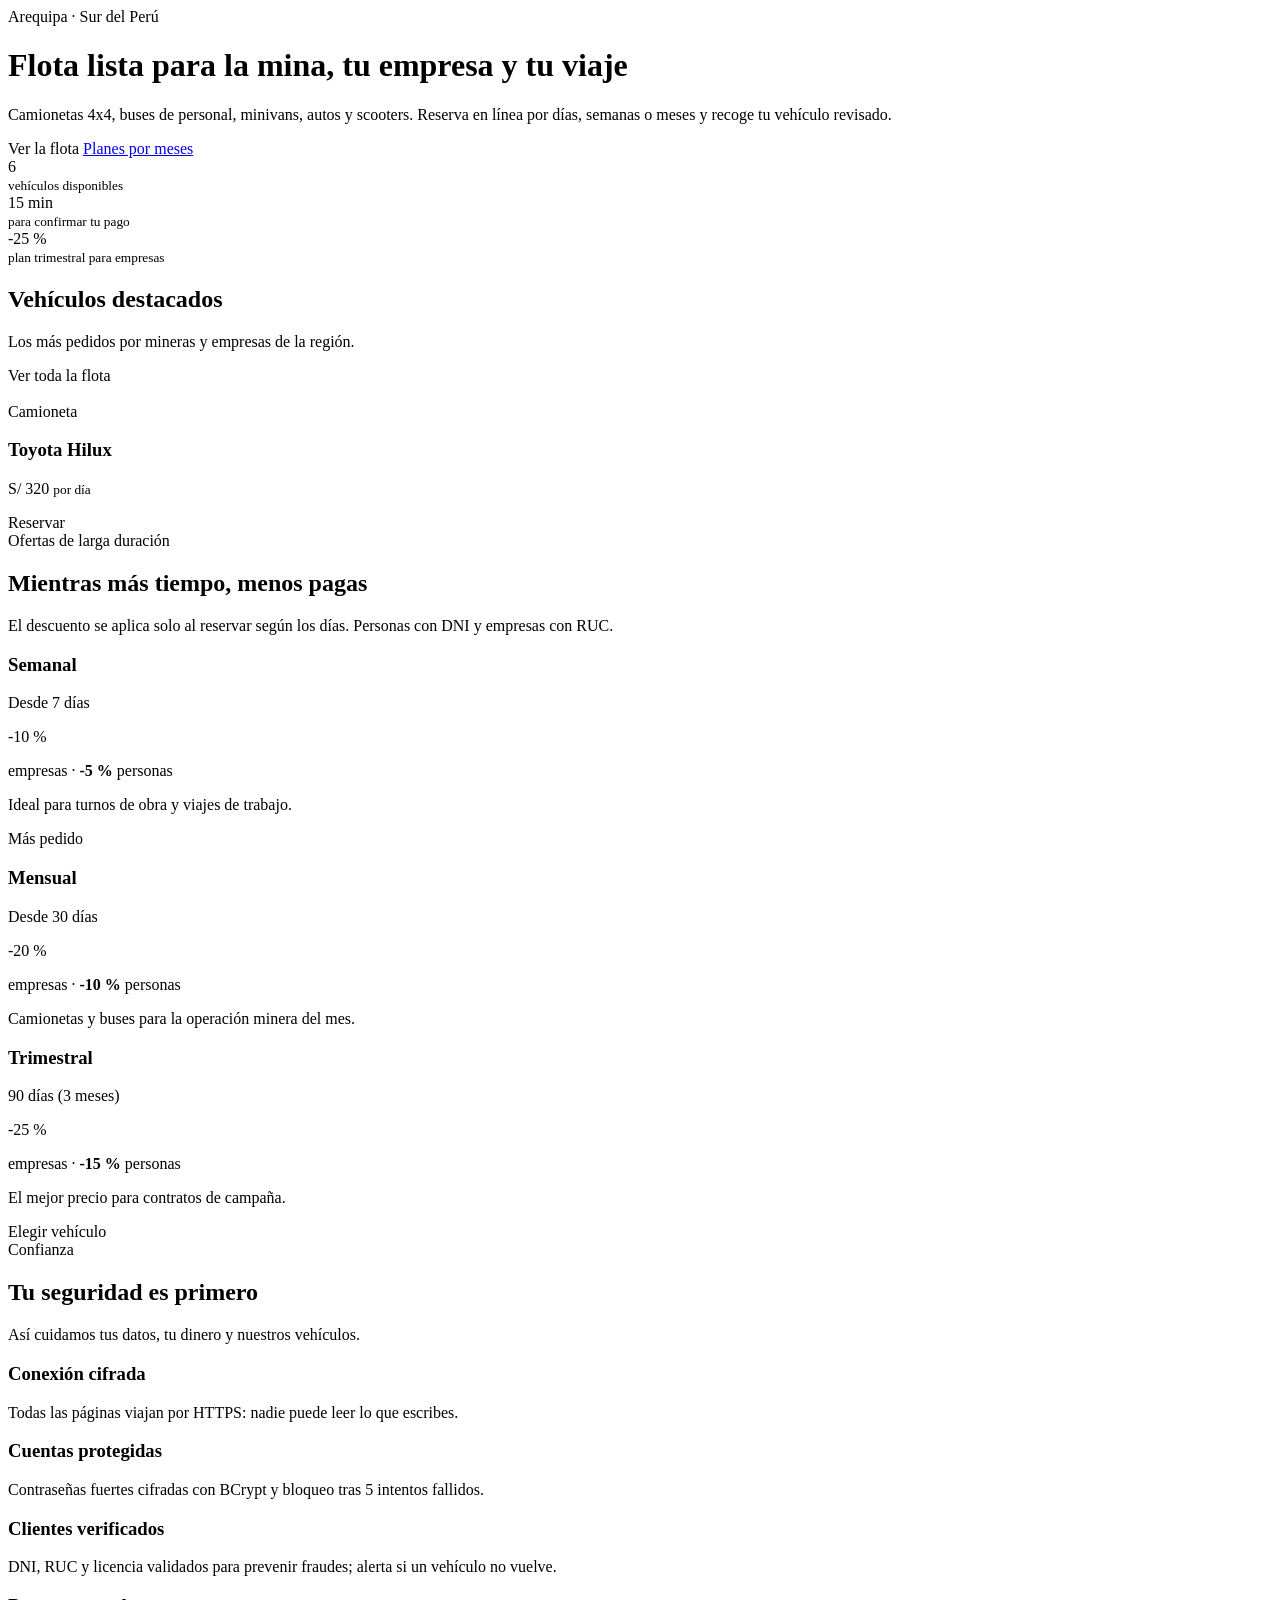
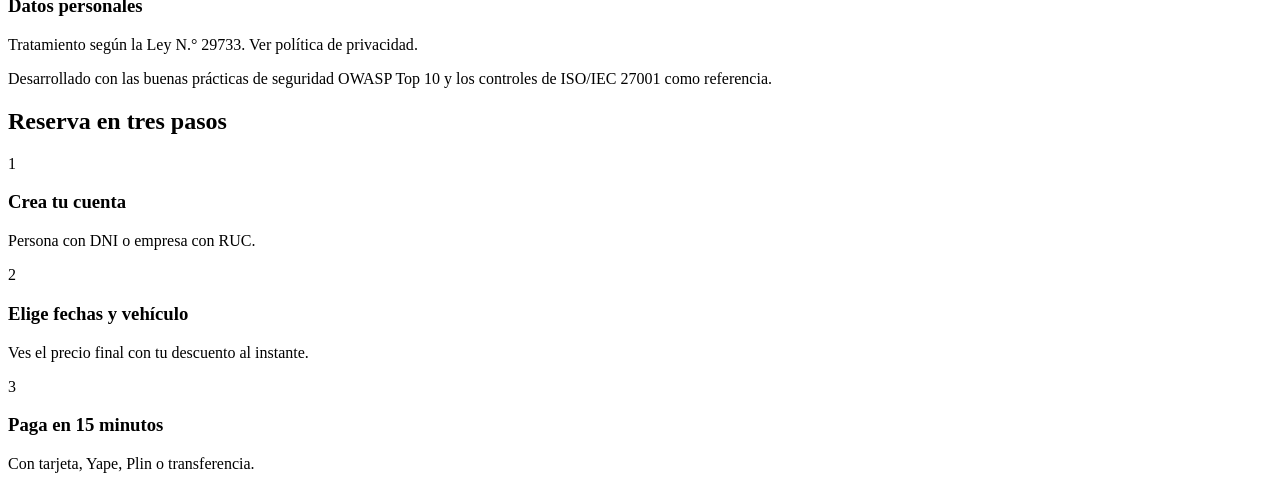
<file: src/main/resources/templates/inicio/index.html>
<!DOCTYPE html>
<html lang="es" xmlns:th="http://www.thymeleaf.org">
<head th:replace="~{fragmentos/layout :: cabecera('Alquiler de vehículos en Arequipa')}"></head>
<body>
<nav th:replace="~{fragmentos/layout :: menu}"></nav>

<header class="mg-portada py-5">
  <div class="container py-md-5">
    <span class="badge mg-cinta mb-3"><i class="bi bi-geo-alt-fill me-1"></i>Arequipa · Sur del Perú</span>
    <h1 class="display-5 fw-bold mb-3">Flota lista para <span>la mina</span>, tu empresa y tu viaje</h1>
    <p class="lead mb-4">Camionetas 4x4, buses de personal, minivans, autos y scooters. Reserva en línea por días,
      semanas o meses y recoge tu vehículo revisado.</p>
    <div class="d-flex flex-wrap gap-2">
      <a class="btn mg-btn btn-lg" th:href="@{/catalogo}"><i class="bi bi-search me-2"></i>Ver la flota</a>
      <a class="btn mg-btn-contorno btn-lg" href="#planes">Planes por meses</a>
    </div>
    <div class="row g-4 mt-4" style="max-width: 640px">
      <div class="col-4"><div class="mg-cifra" th:attr="data-contar=${totalDisponibles}" th:text="${totalDisponibles}">6</div><small>vehículos disponibles</small></div>
      <div class="col-4"><div class="mg-cifra">15 min</div><small>para confirmar tu pago</small></div>
      <div class="col-4"><div class="mg-cifra"><span data-contar="25" data-prefijo="-" data-sufijo=" %">-25 %</span></div><small>plan trimestral para empresas</small></div>
    </div>
  </div>
</header>

<main>
  <section class="container py-5">
    <div class="d-flex justify-content-between align-items-end mb-3">
      <div>
        <h2 class="h3 fw-bold mb-1">Vehículos destacados</h2>
        <p class="text-muted mb-0">Los más pedidos por mineras y empresas de la región.</p>
      </div>
      <a class="btn btn-outline-dark d-none d-md-inline-block" th:href="@{/catalogo}">Ver toda la flota</a>
    </div>
    <div class="row row-cols-1 row-cols-md-3 g-4">
      <div class="col mg-aparecer" th:each="v : ${destacados}">
        <div class="card h-100 shadow-sm border-0">
          <img class="mg-foto" th:src="@{${v.imagen}}" th:alt="|${v.marca} ${v.modelo}|" loading="lazy">
          <div class="card-body">
            <span class="badge mg-badge mb-2" th:text="${v.categoria}">Camioneta</span>
            <h3 class="h5" th:text="|${v.marca} ${v.modelo}|">Toyota Hilux</h3>
            <p class="mb-0"><span class="fs-5 fw-bold mg-precio" th:text="|S/ ${v.precioDia}|">S/ 320</span>
              <small class="text-muted">por día</small></p>
          </div>
          <div class="card-footer bg-white border-0 pb-3">
            <a class="btn mg-btn w-100" th:href="@{/reservas/nueva(vehiculo=${v.idVehiculo})}">Reservar</a>
          </div>
        </div>
      </div>
    </div>
  </section>

  <section id="planes" class="mg-planes py-5">
    <div class="container py-md-3">
      <div class="text-center mb-5">
        <span class="badge mg-cinta mb-2">Ofertas de larga duración</span>
        <h2 class="h2 fw-bold">Mientras más tiempo, menos pagas</h2>
        <p class="text-white-50 mb-0">El descuento se aplica solo al reservar según los días. Personas con DNI y empresas con RUC.</p>
      </div>
      <div class="row g-4 align-items-stretch">
        <div class="col-md-4 mg-aparecer">
          <div class="mg-plan">
            <h3 class="h5 fw-bold mb-1"><i class="bi bi-calendar-week me-2"></i>Semanal</h3>
            <p class="text-muted small">Desde 7 días</p>
            <div class="mg-descuento">-10 %</div>
            <p class="small mb-3">empresas · <strong>-5 %</strong> personas</p>
            <p class="small text-muted mb-0">Ideal para turnos de obra y viajes de trabajo.</p>
          </div>
        </div>
        <div class="col-md-4 mg-aparecer">
          <div class="mg-plan destacado">
            <span class="badge mg-cinta float-end">Más pedido</span>
            <h3 class="h5 fw-bold mb-1"><i class="bi bi-calendar-month me-2"></i>Mensual</h3>
            <p class="text-muted small">Desde 30 días</p>
            <div class="mg-descuento">-20 %</div>
            <p class="small mb-3">empresas · <strong>-10 %</strong> personas</p>
            <p class="small text-muted mb-0">Camionetas y buses para la operación minera del mes.</p>
          </div>
        </div>
        <div class="col-md-4 mg-aparecer">
          <div class="mg-plan">
            <h3 class="h5 fw-bold mb-1"><i class="bi bi-calendar3 me-2"></i>Trimestral</h3>
            <p class="text-muted small">90 días (3 meses)</p>
            <div class="mg-descuento">-25 %</div>
            <p class="small mb-3">empresas · <strong>-15 %</strong> personas</p>
            <p class="small text-muted mb-0">El mejor precio para contratos de campaña.</p>
          </div>
        </div>
      </div>
      <div class="text-center mt-5">
        <a class="btn mg-btn btn-lg" th:href="@{/catalogo}">Elegir vehículo</a>
      </div>
    </div>
  </section>

  <section id="seguridad" class="mg-seccion-clara py-5">
    <div class="container">
      <div class="text-center mb-4 mg-aparecer">
        <span class="badge mg-badge mb-2"><i class="bi bi-shield-check me-1"></i>Confianza</span>
        <h2 class="h3 fw-bold">Tu seguridad es primero</h2>
        <p class="text-muted mb-0">Así cuidamos tus datos, tu dinero y nuestros vehículos.</p>
      </div>
      <div class="row g-4">
        <div class="col-sm-6 col-lg-3 mg-aparecer">
          <span class="mg-icono mb-3"><i class="bi bi-lock"></i></span>
          <h3 class="h6 fw-bold">Conexión cifrada</h3>
          <p class="text-muted small mb-0">Todas las páginas viajan por HTTPS: nadie puede leer lo que escribes.</p>
        </div>
        <div class="col-sm-6 col-lg-3 mg-aparecer">
          <span class="mg-icono mb-3"><i class="bi bi-key"></i></span>
          <h3 class="h6 fw-bold">Cuentas protegidas</h3>
          <p class="text-muted small mb-0">Contraseñas fuertes cifradas con BCrypt y bloqueo tras 5 intentos fallidos.</p>
        </div>
        <div class="col-sm-6 col-lg-3 mg-aparecer">
          <span class="mg-icono mb-3"><i class="bi bi-person-check"></i></span>
          <h3 class="h6 fw-bold">Clientes verificados</h3>
          <p class="text-muted small mb-0">DNI, RUC y licencia validados para prevenir fraudes; alerta si un vehículo no vuelve.</p>
        </div>
        <div class="col-sm-6 col-lg-3 mg-aparecer">
          <span class="mg-icono mb-3"><i class="bi bi-file-earmark-lock"></i></span>
          <h3 class="h6 fw-bold">Datos personales</h3>
          <p class="text-muted small mb-0">Tratamiento según la Ley N.° 29733. <a th:href="@{/privacidad}">Ver política de privacidad</a>.</p>
        </div>
      </div>
      <p class="text-center small text-muted mt-4 mb-0 mg-aparecer"><i class="bi bi-patch-check me-1"></i>Desarrollado con las buenas
        prácticas de seguridad OWASP Top 10 y los controles de ISO/IEC 27001 como referencia.</p>
    </div>
  </section>

  <section class="container py-5">
    <h2 class="h3 fw-bold text-center mb-4">Reserva en tres pasos</h2>
    <div class="row g-4">
      <div class="col-md-4 d-flex gap-3 mg-aparecer">
        <span class="mg-paso flex-shrink-0">1</span>
        <div><h3 class="h6 fw-bold mb-1">Crea tu cuenta</h3><p class="text-muted small mb-0">Persona con DNI o empresa con RUC.</p></div>
      </div>
      <div class="col-md-4 d-flex gap-3 mg-aparecer">
        <span class="mg-paso flex-shrink-0">2</span>
        <div><h3 class="h6 fw-bold mb-1">Elige fechas y vehículo</h3><p class="text-muted small mb-0">Ves el precio final con tu descuento al instante.</p></div>
      </div>
      <div class="col-md-4 d-flex gap-3 mg-aparecer">
        <span class="mg-paso flex-shrink-0">3</span>
        <div><h3 class="h6 fw-bold mb-1">Paga en 15 minutos</h3><p class="text-muted small mb-0">Con tarjeta, Yape, Plin o transferencia.</p></div>
      </div>
    </div>
  </section>
</main>
<footer th:replace="~{fragmentos/layout :: pie}"></footer>
</body>
</html>
</file>
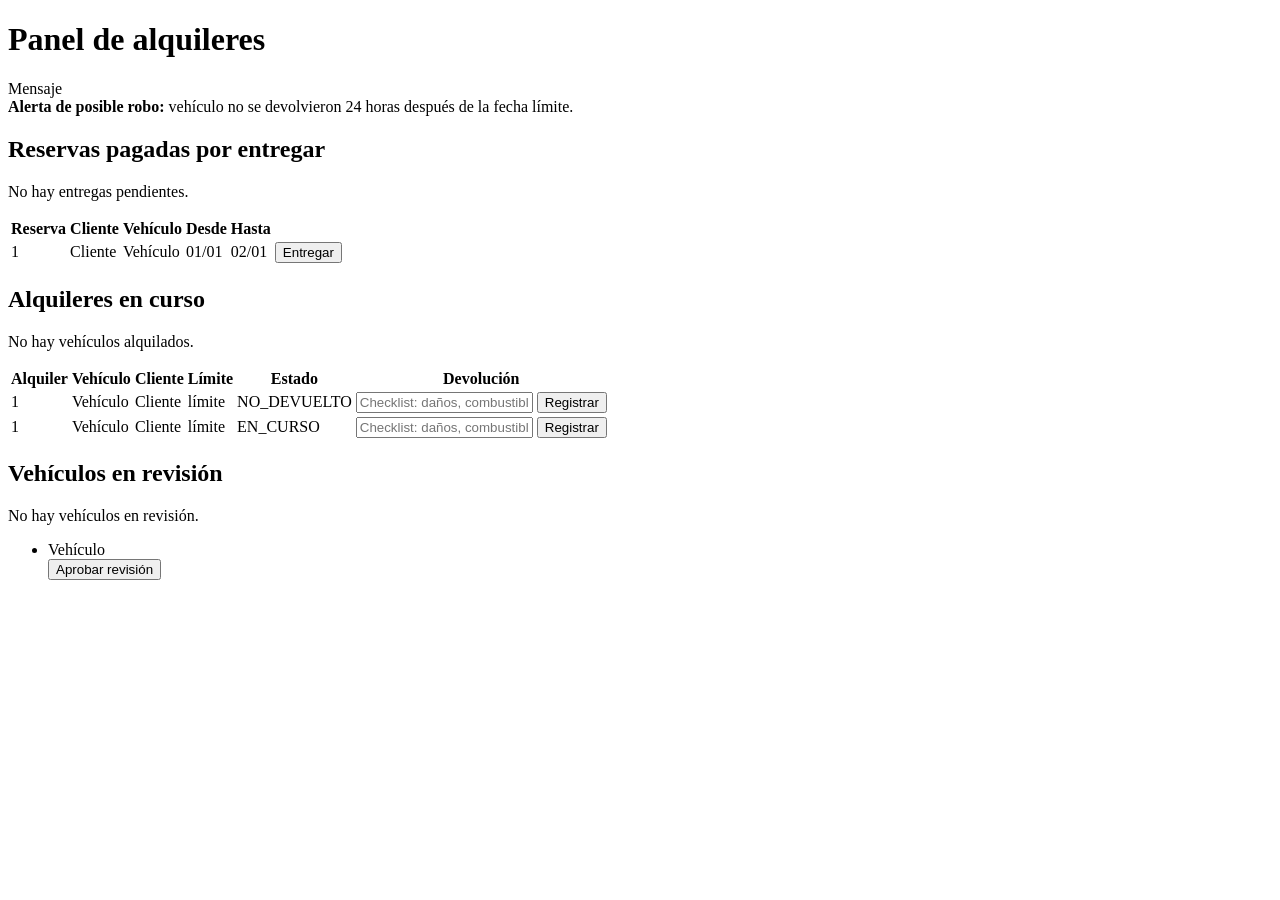
<file: src/main/resources/templates/admin/panel.html>
<!DOCTYPE html>
<html lang="es" xmlns:th="http://www.thymeleaf.org">
<head th:replace="~{fragmentos/layout :: cabecera('Panel de alquileres')}"></head>
<body>
<nav th:replace="~{fragmentos/layout :: menu}"></nav>
<main class="container py-5">
  <h1 class="h3 fw-bold mb-4">Panel de alquileres</h1>
  <div class="alert alert-success" th:if="${mensaje}" th:text="${mensaje}">Mensaje</div>

  <div class="alert alert-danger" th:unless="${#lists.isEmpty(noDevueltos)}">
    <strong><i class="bi bi-exclamation-triangle-fill me-1"></i>Alerta de posible robo:</strong>
    <span th:each="a, i : ${noDevueltos}" th:text="|${a.reserva.vehiculo.marca} ${a.reserva.vehiculo.modelo} (reserva ${a.reserva.idReserva})${i.last ? '' : ', '}|">vehículo</span>
    no se devolvieron 24 horas después de la fecha límite.
  </div>

  <h2 class="h5 fw-bold mt-4">Reservas pagadas por entregar</h2>
  <p class="text-muted" th:if="${#lists.isEmpty(porEntregar)}">No hay entregas pendientes.</p>
  <div class="table-responsive" th:unless="${#lists.isEmpty(porEntregar)}">
    <table class="table align-middle bg-white shadow-sm">
      <thead class="table-light"><tr><th>Reserva</th><th>Cliente</th><th>Vehículo</th><th>Desde</th><th>Hasta</th><th></th></tr></thead>
      <tbody>
        <tr th:each="r : ${porEntregar}">
          <td th:text="${r.idReserva}">1</td>
          <td th:text="${r.cliente.nombre}">Cliente</td>
          <td th:text="|${r.vehiculo.marca} ${r.vehiculo.modelo}|">Vehículo</td>
          <td th:text="${#temporals.format(r.fechaInicio, 'dd/MM/yyyy')}">01/01</td>
          <td th:text="${#temporals.format(r.fechaFin, 'dd/MM/yyyy')}">02/01</td>
          <td class="text-end">
            <form th:action="@{/admin/reservas/{id}/entregar(id=${r.idReserva})}" method="post">
              <button class="btn btn-sm mg-btn" type="submit">Entregar</button>
            </form>
          </td>
        </tr>
      </tbody>
    </table>
  </div>

  <h2 class="h5 fw-bold mt-4">Alquileres en curso</h2>
  <p class="text-muted" th:if="${#lists.isEmpty(enCurso) and #lists.isEmpty(noDevueltos)}">No hay vehículos alquilados.</p>
  <div class="table-responsive" th:unless="${#lists.isEmpty(enCurso) and #lists.isEmpty(noDevueltos)}">
    <table class="table align-middle bg-white shadow-sm">
      <thead class="table-light"><tr><th>Alquiler</th><th>Vehículo</th><th>Cliente</th><th>Límite</th><th>Estado</th><th>Devolución</th></tr></thead>
      <tbody>
        <tr th:each="a : ${noDevueltos}" class="table-danger">
          <td th:text="${a.idAlquiler}">1</td>
          <td th:text="|${a.reserva.vehiculo.marca} ${a.reserva.vehiculo.modelo}|">Vehículo</td>
          <td th:text="${a.reserva.cliente.nombre}">Cliente</td>
          <td th:text="${#temporals.format(a.fechaLimite, 'dd/MM/yyyy HH:mm')}">límite</td>
          <td><span class="badge text-bg-danger">NO_DEVUELTO</span></td>
          <td>
            <form class="d-flex gap-2" th:action="@{/admin/alquileres/{id}/devolver(id=${a.idAlquiler})}" method="post">
              <input class="form-control form-control-sm" name="observaciones" placeholder="Checklist: daños, combustible">
              <button class="btn btn-sm btn-outline-dark" type="submit">Registrar</button>
            </form>
          </td>
        </tr>
        <tr th:each="a : ${enCurso}">
          <td th:text="${a.idAlquiler}">1</td>
          <td th:text="|${a.reserva.vehiculo.marca} ${a.reserva.vehiculo.modelo}|">Vehículo</td>
          <td th:text="${a.reserva.cliente.nombre}">Cliente</td>
          <td th:text="${#temporals.format(a.fechaLimite, 'dd/MM/yyyy HH:mm')}">límite</td>
          <td><span class="badge text-bg-primary">EN_CURSO</span></td>
          <td>
            <form class="d-flex gap-2" th:action="@{/admin/alquileres/{id}/devolver(id=${a.idAlquiler})}" method="post">
              <input class="form-control form-control-sm" name="observaciones" placeholder="Checklist: daños, combustible">
              <button class="btn btn-sm btn-outline-dark" type="submit">Registrar</button>
            </form>
          </td>
        </tr>
      </tbody>
    </table>
  </div>

  <h2 class="h5 fw-bold mt-4">Vehículos en revisión</h2>
  <p class="text-muted" th:if="${#lists.isEmpty(enRevision)}">No hay vehículos en revisión.</p>
  <ul class="list-group shadow-sm" th:unless="${#lists.isEmpty(enRevision)}">
    <li class="list-group-item d-flex justify-content-between align-items-center" th:each="v : ${enRevision}">
      <span th:text="|${v.marca} ${v.modelo}|">Vehículo</span>
      <form th:action="@{/admin/vehiculos/{id}/aprobar(id=${v.idVehiculo})}" method="post">
        <button class="btn btn-sm mg-btn" type="submit">Aprobar revisión</button>
      </form>
    </li>
  </ul>
</main>
<footer th:replace="~{fragmentos/layout :: pie}"></footer>
</body>
</html>
</file>
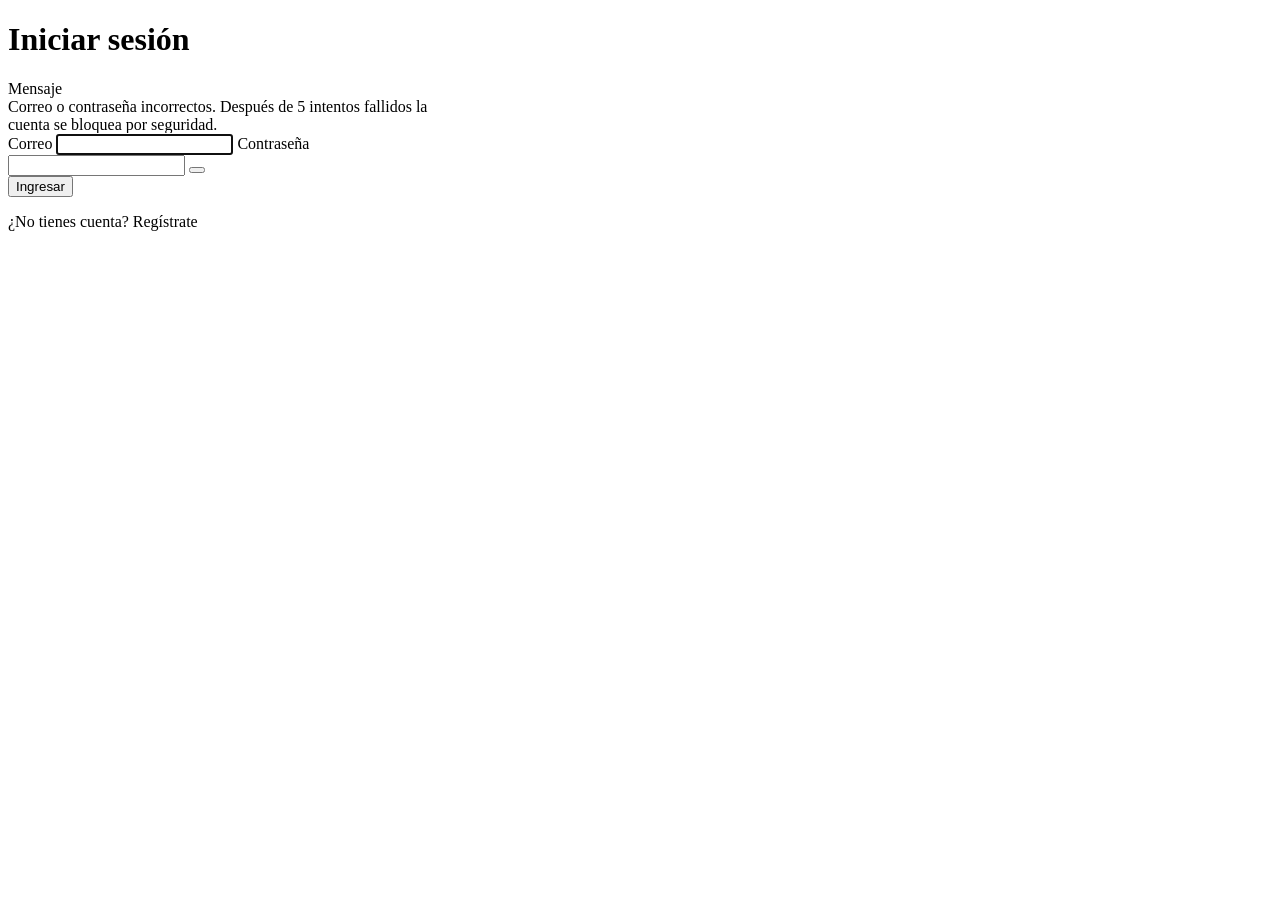
<file: src/main/resources/templates/auth/login.html>
<!DOCTYPE html>
<html lang="es" xmlns:th="http://www.thymeleaf.org">
<head th:replace="~{fragmentos/layout :: cabecera('Iniciar sesión')}"></head>
<body>
<nav th:replace="~{fragmentos/layout :: menu}"></nav>
<main class="container py-5" style="max-width: 460px">
  <h1 class="h3 fw-bold mb-4">Iniciar sesión</h1>
  <div class="alert alert-success" th:if="${mensaje}" th:text="${mensaje}">Mensaje</div>
  <div class="alert alert-danger" th:if="${param.error}">
    Correo o contraseña incorrectos. Después de 5 intentos fallidos la cuenta se bloquea por seguridad.
  </div>
  <form th:action="@{/login}" method="post" class="card card-body shadow-sm">
    <label class="form-label" for="username">Correo</label>
    <input class="form-control mb-3" type="email" id="username" name="username" required autofocus autocomplete="username">
    <label class="form-label" for="password">Contraseña</label>
    <div class="input-group mb-4">
      <input class="form-control" type="password" id="password" name="password" required autocomplete="current-password">
      <button class="btn btn-outline-secondary" type="button" data-mostrar-clave="password" aria-label="Mostrar contraseña">
        <i class="bi bi-eye"></i></button>
    </div>
    <button class="btn mg-btn w-100" type="submit">Ingresar</button>
  </form>
  <p class="mt-3 text-center">¿No tienes cuenta? <a th:href="@{/registro}">Regístrate</a></p>
</main>
<footer th:replace="~{fragmentos/layout :: pie}"></footer>
</body>
</html>
</file>
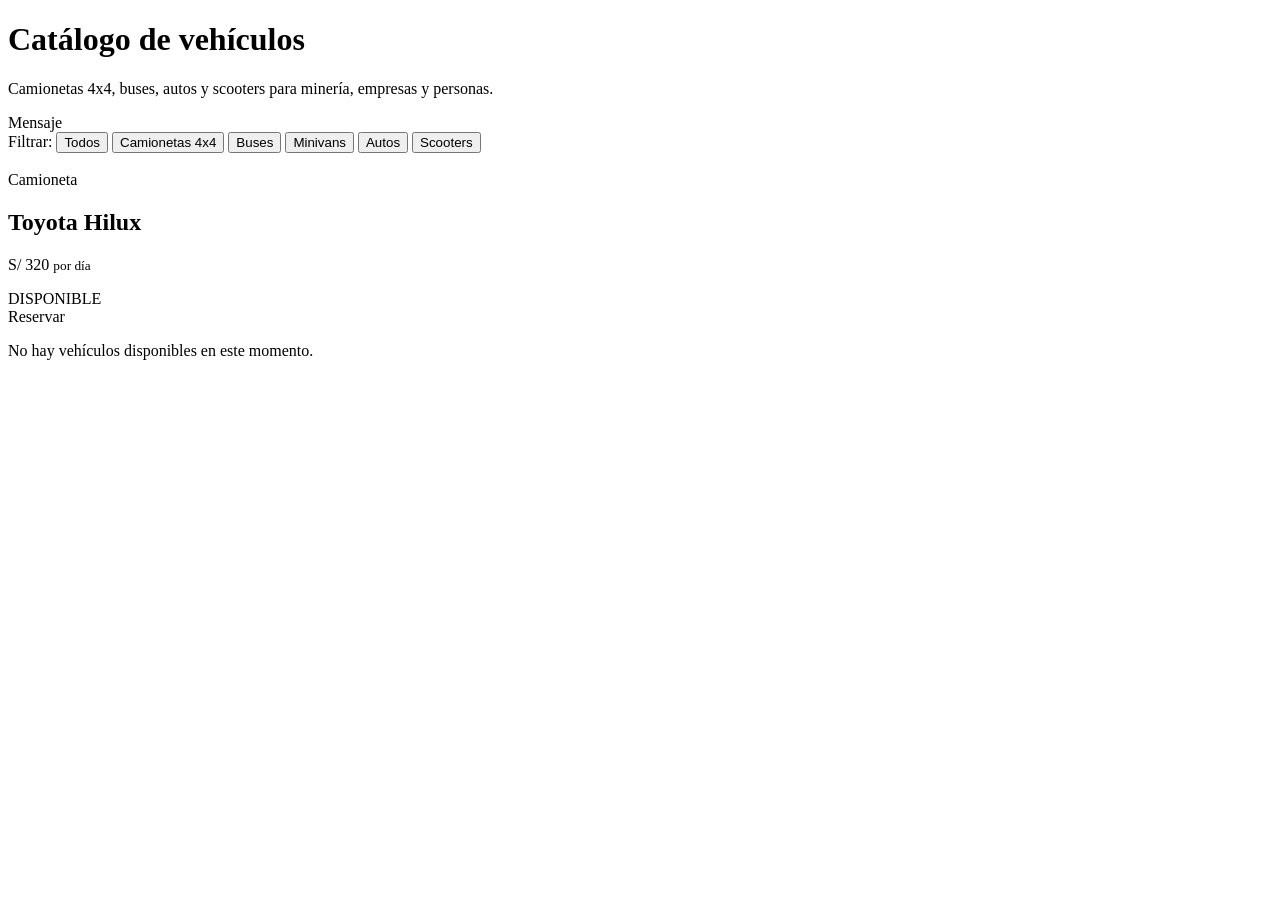
<file: src/main/resources/templates/catalogo/lista.html>
<!DOCTYPE html>
<html lang="es" xmlns:th="http://www.thymeleaf.org">
<head th:replace="~{fragmentos/layout :: cabecera('Catálogo')}"></head>
<body>
<nav th:replace="~{fragmentos/layout :: menu}"></nav>
<header class="mg-hero py-5">
  <div class="container">
    <h1 class="fw-bold">Catálogo de vehículos</h1>
    <p class="lead mb-0">Camionetas 4x4, buses, autos y scooters para minería, empresas y personas.</p>
  </div>
</header>
<main class="container py-4">
  <div class="alert alert-success" th:if="${mensaje}" th:text="${mensaje}">Mensaje</div>
  <div class="d-flex flex-wrap align-items-center gap-2 mb-4" id="filtros">
    <span class="small text-muted me-1"><i class="bi bi-funnel me-1"></i>Filtrar:</span>
    <button type="button" class="btn btn-sm mg-chip activo" data-filtro="">Todos</button>
    <button type="button" class="btn btn-sm mg-chip" data-filtro="camioneta"><i class="bi bi-truck-front me-1"></i>Camionetas 4x4</button>
    <button type="button" class="btn btn-sm mg-chip" data-filtro="bus"><i class="bi bi-bus-front me-1"></i>Buses</button>
    <button type="button" class="btn btn-sm mg-chip" data-filtro="minivan"><i class="bi bi-people me-1"></i>Minivans</button>
    <button type="button" class="btn btn-sm mg-chip" data-filtro="auto"><i class="bi bi-car-front me-1"></i>Autos</button>
    <button type="button" class="btn btn-sm mg-chip" data-filtro="scooter"><i class="bi bi-scooter me-1"></i>Scooters</button>
    <span class="small text-muted ms-auto" id="contadorFlota"></span>
  </div>
  <div class="row row-cols-1 row-cols-md-3 g-4">
    <div class="col" th:each="v : ${vehiculos}" th:attr="data-categoria=${#strings.toLowerCase(v.categoria)}">
      <div class="card h-100 shadow-sm border-0">
        <img class="mg-foto" th:if="${v.imagen}" th:src="@{${v.imagen}}" th:alt="|${v.marca} ${v.modelo}|" loading="lazy">
        <div class="mg-foto-vacia" th:unless="${v.imagen}"><i class="bi" th:classappend="${v.icono}"></i></div>
        <div class="card-body">
          <span class="badge mg-badge mb-2" th:text="${v.categoria}">Camioneta</span>
          <h2 class="h5 card-title" th:text="|${v.marca} ${v.modelo}|">Toyota Hilux</h2>
          <p class="mb-2"><span class="fs-4 fw-bold mg-precio" th:text="|S/ ${v.precioDia}|">S/ 320</span> <small class="text-muted">por día</small></p>
          <span class="badge text-bg-success"><i class="bi bi-check-circle me-1"></i><span th:text="${v.estado}">DISPONIBLE</span></span>
        </div>
        <div class="card-footer bg-white border-0 pb-3">
          <a class="btn mg-btn w-100" th:href="@{/reservas/nueva(vehiculo=${v.idVehiculo})}">Reservar</a>
        </div>
      </div>
    </div>
  </div>
  <p class="text-muted mt-4" th:if="${#lists.isEmpty(vehiculos)}">No hay vehículos disponibles en este momento.</p>
</main>
<footer th:replace="~{fragmentos/layout :: pie}"></footer>
</body>
</html>
</file>
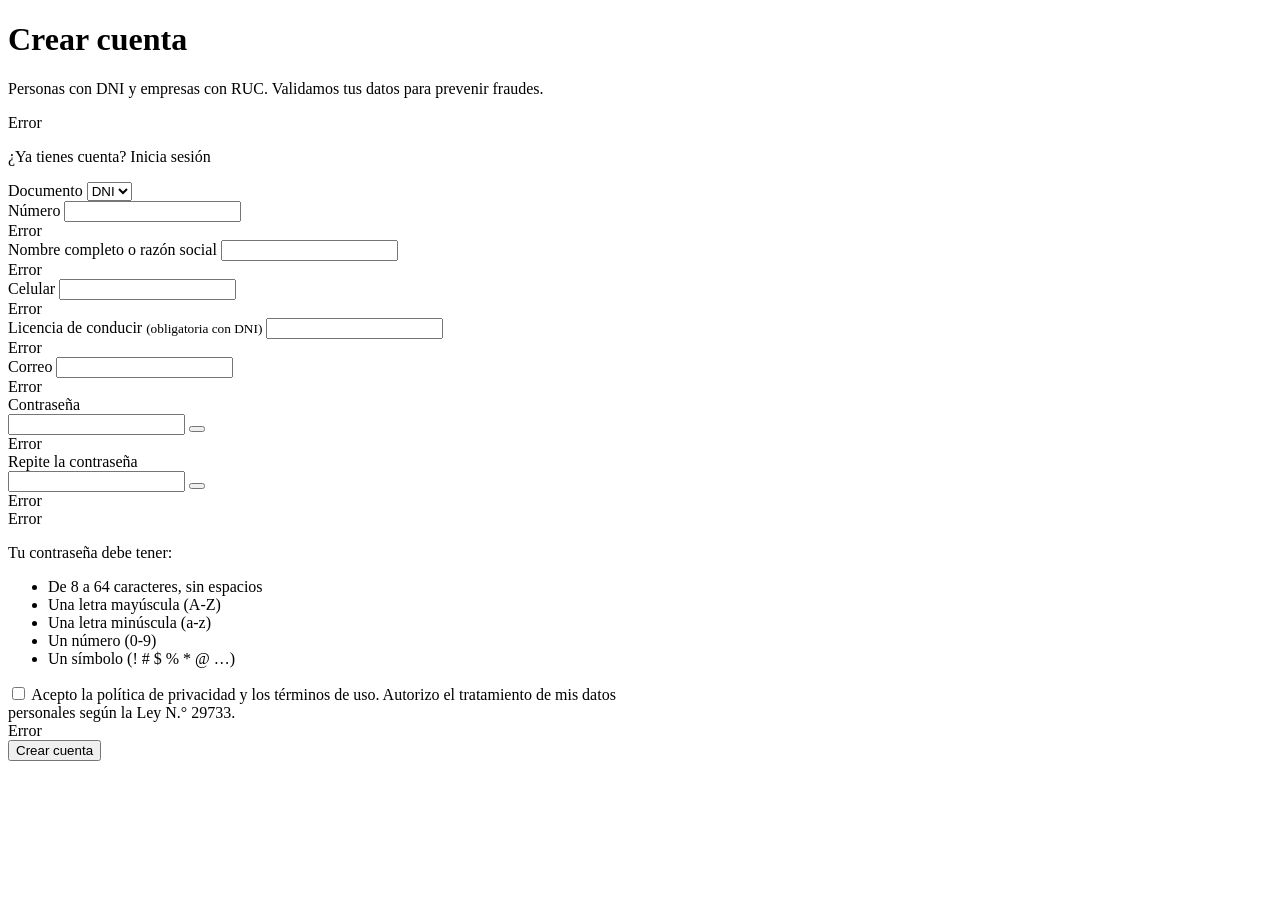
<file: src/main/resources/templates/cliente/registro.html>
<!DOCTYPE html>
<html lang="es" xmlns:th="http://www.thymeleaf.org">
<head th:replace="~{fragmentos/layout :: cabecera('Crear cuenta')}"></head>
<body>
<nav th:replace="~{fragmentos/layout :: menu}"></nav>
<main class="container py-5" style="max-width: 640px">
  <h1 class="h3 fw-bold mb-1">Crear cuenta</h1>
  <p class="text-muted mb-4">Personas con DNI y empresas con RUC. Validamos tus datos para prevenir fraudes.</p>
  <div class="alert alert-danger" th:if="${error}" th:text="${error}">Error</div>
  <p class="small mb-3">¿Ya tienes cuenta? <a th:href="@{/login}">Inicia sesión</a></p>
  <form th:action="@{/registro}" th:object="${clienteForm}" method="post" class="card card-body shadow-sm">
    <div class="row g-3">
      <div class="col-md-4">
        <label class="form-label" for="tipoDocumento">Documento</label>
        <select class="form-select" th:field="*{tipoDocumento}" id="tipoDocumento">
          <option th:each="t : ${tipos}" th:value="${t}" th:text="${t}">DNI</option>
        </select>
      </div>
      <div class="col-md-8">
        <label class="form-label" for="numeroDocumento">Número</label>
        <input class="form-control" th:field="*{numeroDocumento}" id="numeroDocumento" inputmode="numeric"
               th:classappend="${#fields.hasErrors('numeroDocumento')} ? 'is-invalid'">
        <div class="invalid-feedback" th:errors="*{numeroDocumento}">Error</div>
      </div>
      <div class="col-12">
        <label class="form-label" for="nombre">Nombre completo o razón social</label>
        <input class="form-control" th:field="*{nombre}" id="nombre"
               th:classappend="${#fields.hasErrors('nombre')} ? 'is-invalid'">
        <div class="invalid-feedback" th:errors="*{nombre}">Error</div>
      </div>
      <div class="col-md-6">
        <label class="form-label" for="telefono">Celular</label>
        <input class="form-control" th:field="*{telefono}" id="telefono" inputmode="tel"
               th:classappend="${#fields.hasErrors('telefono')} ? 'is-invalid'">
        <div class="invalid-feedback" th:errors="*{telefono}">Error</div>
      </div>
      <div class="col-md-6">
        <label class="form-label" for="licencia">Licencia de conducir <small class="text-muted">(obligatoria con DNI)</small></label>
        <input class="form-control" th:field="*{licencia}" id="licencia"
               th:classappend="${#fields.hasErrors('licencia')} ? 'is-invalid'">
        <div class="invalid-feedback" th:errors="*{licencia}">Error</div>
      </div>
      <div class="col-12">
        <label class="form-label" for="correo">Correo</label>
        <input class="form-control" type="email" th:field="*{correo}" id="correo" autocomplete="email"
               th:classappend="${#fields.hasErrors('correo')} ? 'is-invalid'">
        <div class="invalid-feedback" th:errors="*{correo}">Error</div>
      </div>
      <div class="col-md-6">
        <label class="form-label" for="clave">Contraseña</label>
        <div class="input-group has-validation">
          <input class="form-control" type="password" th:field="*{clave}" id="clave" autocomplete="new-password"
                 th:classappend="${#fields.hasErrors('clave')} ? 'is-invalid'">
          <button class="btn btn-outline-secondary" type="button" data-mostrar-clave="clave" aria-label="Mostrar contraseña">
            <i class="bi bi-eye"></i></button>
          <div class="invalid-feedback" th:errors="*{clave}">Error</div>
        </div>
      </div>
      <div class="col-md-6">
        <label class="form-label" for="confirmarClave">Repite la contraseña</label>
        <div class="input-group has-validation">
          <input class="form-control" type="password" th:field="*{confirmarClave}" id="confirmarClave" autocomplete="new-password"
                 th:classappend="${#fields.hasErrors('confirmarClave') or #fields.hasErrors('clavesCoinciden')} ? 'is-invalid'">
          <button class="btn btn-outline-secondary" type="button" data-mostrar-clave="confirmarClave" aria-label="Mostrar contraseña">
            <i class="bi bi-eye"></i></button>
          <div class="invalid-feedback" th:if="${#fields.hasErrors('confirmarClave')}" th:errors="*{confirmarClave}">Error</div>
          <div class="invalid-feedback" th:if="${#fields.hasErrors('clavesCoinciden')}" th:errors="*{clavesCoinciden}">Error</div>
        </div>
        <div id="avisoCoinciden" class="small text-danger mt-1" hidden><i class="bi bi-x-circle me-1"></i>Las contraseñas no coinciden</div>
      </div>
      <div class="col-12">
        <p class="small fw-semibold mb-1">Tu contraseña debe tener:</p>
        <ul class="list-unstyled small mg-reglas row row-cols-1 row-cols-sm-2 mb-0">
          <li class="col" data-regla="largo"><i class="bi bi-circle me-1"></i>De 8 a 64 caracteres, sin espacios</li>
          <li class="col" data-regla="mayuscula"><i class="bi bi-circle me-1"></i>Una letra mayúscula (A-Z)</li>
          <li class="col" data-regla="minuscula"><i class="bi bi-circle me-1"></i>Una letra minúscula (a-z)</li>
          <li class="col" data-regla="numero"><i class="bi bi-circle me-1"></i>Un número (0-9)</li>
          <li class="col" data-regla="simbolo"><i class="bi bi-circle me-1"></i>Un símbolo (! # $ % * @ …)</li>
        </ul>
      </div>
      <div class="col-12">
        <div class="form-check">
          <input class="form-check-input" type="checkbox" th:field="*{aceptaPrivacidad}" id="aceptaPrivacidad"
                 th:classappend="${#fields.hasErrors('aceptaPrivacidad')} ? 'is-invalid'">
          <label class="form-check-label small" for="aceptaPrivacidad">
            Acepto la <a th:href="@{/privacidad}" target="_blank">política de privacidad</a> y los
            <a th:href="@{/terminos}" target="_blank">términos de uso</a>. Autorizo el tratamiento de mis datos
            personales según la Ley N.° 29733.</label>
          <div class="invalid-feedback" th:errors="*{aceptaPrivacidad}">Error</div>
        </div>
      </div>
    </div>
    <button class="btn mg-btn mt-4" type="submit"><i class="bi bi-shield-lock me-2"></i>Crear cuenta</button>
  </form>
</main>
<footer th:replace="~{fragmentos/layout :: pie}"></footer>
</body>
</html>
</file>
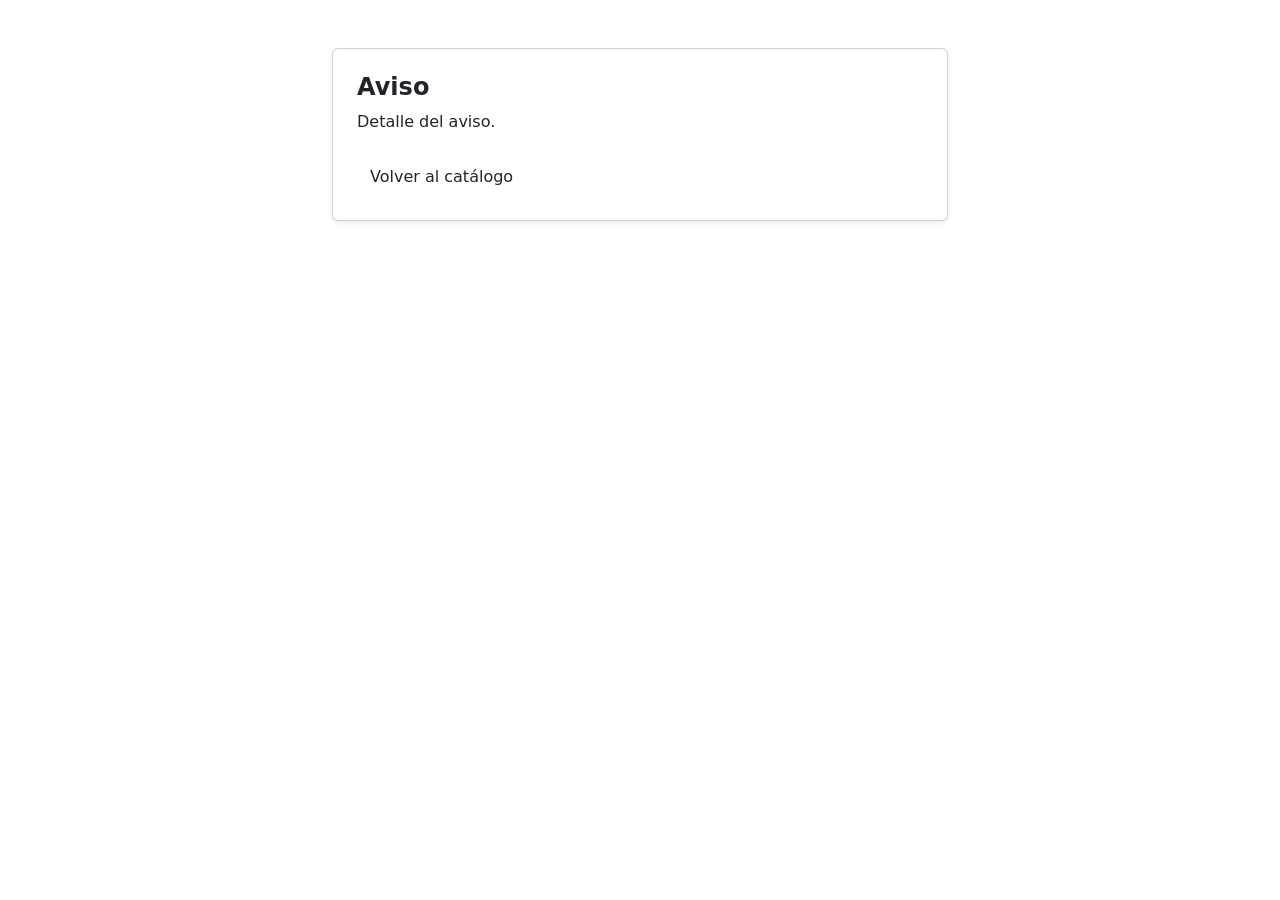
<file: src/main/resources/templates/error/aviso.html>
<!DOCTYPE html>
<html lang="es" xmlns:th="http://www.thymeleaf.org">
<head>
  <meta charset="UTF-8">
  <meta name="viewport" content="width=device-width, initial-scale=1">
  <title>Aviso · MovilGo Perú</title>
  <link href="https://cdn.jsdelivr.net/npm/bootstrap@5.3.3/dist/css/bootstrap.min.css" rel="stylesheet">
  <link th:href="@{/css/movilgo.css}" rel="stylesheet">
</head>
<body>
<main class="container py-5" style="max-width: 640px">
  <div class="card shadow-sm">
    <div class="card-body p-4">
      <h1 class="h4 fw-bold" th:text="${titulo}">Aviso</h1>
      <p class="mb-4" th:text="${detalle}">Detalle del aviso.</p>
      <a class="btn mg-btn" th:href="@{/catalogo}">Volver al catálogo</a>
    </div>
  </div>
</main>
</body>
</html>
</file>
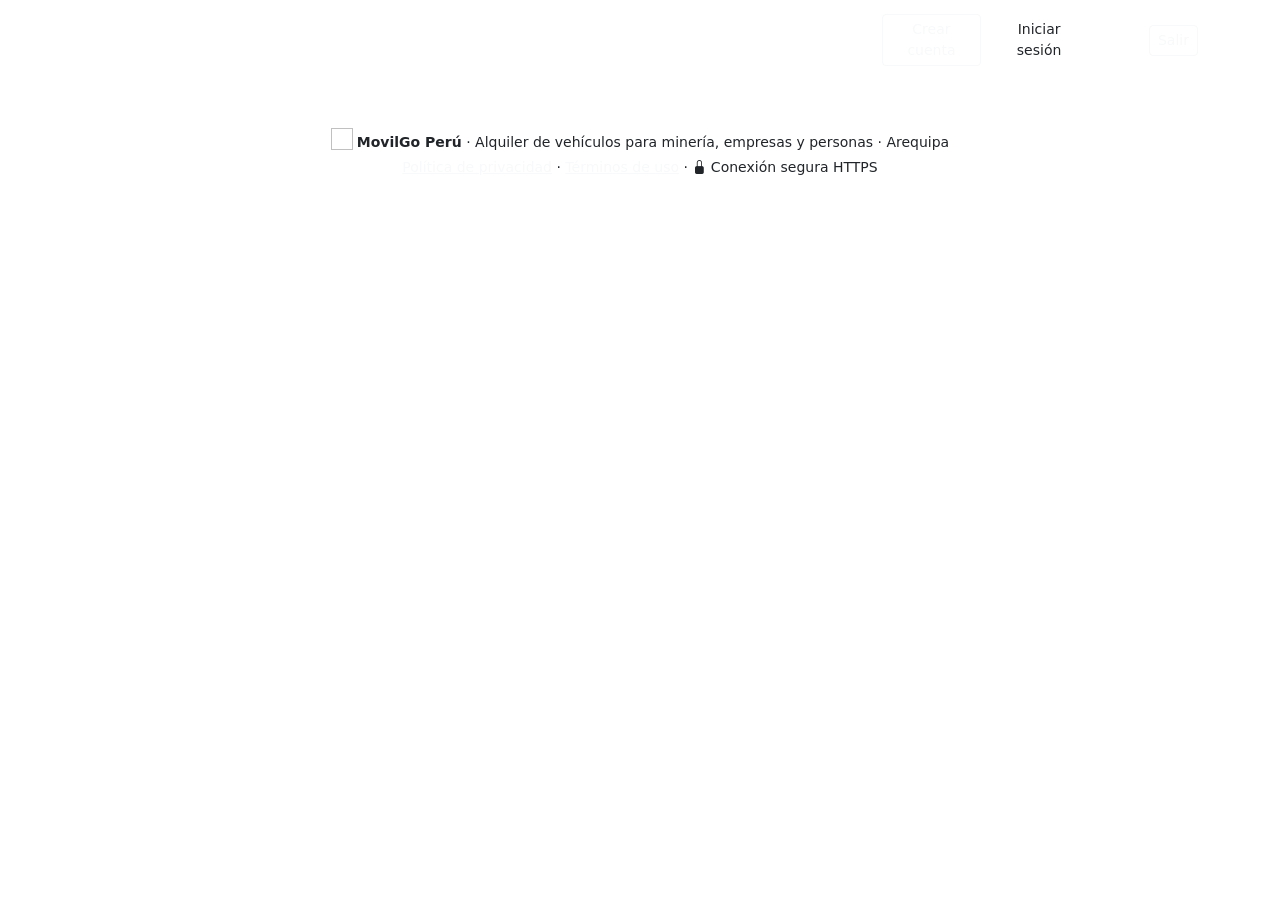
<file: src/main/resources/templates/fragmentos/layout.html>
<!DOCTYPE html>
<html lang="es" xmlns:th="http://www.thymeleaf.org">
<!-- Fragmentos comunes (estándar de diseño 3.6 B): cabecera, menú y pie -->
<head th:fragment="cabecera(titulo)">
  <meta charset="UTF-8">
  <meta name="viewport" content="width=device-width, initial-scale=1">
  <title th:text="|${titulo} · MovilGo Perú|">MovilGo Perú</title>
  <link href="https://cdn.jsdelivr.net/npm/bootstrap@5.3.3/dist/css/bootstrap.min.css" rel="stylesheet">
  <link href="https://cdn.jsdelivr.net/npm/bootstrap-icons@1.11.3/font/bootstrap-icons.min.css" rel="stylesheet">
  <link th:href="@{/css/movilgo.css}" rel="stylesheet">
  <link rel="icon" type="image/svg+xml" th:href="@{/img/logo.svg}">
</head>
<body>
<nav th:fragment="menu" class="navbar navbar-expand-md navbar-dark mg-nav">
  <div class="container">
    <a class="navbar-brand fw-bold mg-marca d-flex align-items-center gap-2" th:href="@{/}"><img class="mg-logo" th:src="@{/img/logo.svg}" alt="">MovilGo <span>Perú</span></a>
    <button class="navbar-toggler" type="button" data-bs-toggle="collapse" data-bs-target="#menuPrincipal"
            aria-controls="menuPrincipal" aria-expanded="false" aria-label="Abrir menú">
      <span class="navbar-toggler-icon"></span>
    </button>
    <div class="collapse navbar-collapse" id="menuPrincipal">
      <ul class="navbar-nav me-auto">
        <li class="nav-item"><a class="nav-link" th:href="@{/}">Inicio</a></li>
        <li class="nav-item"><a class="nav-link" th:href="@{/catalogo}">Catálogo</a></li>
        <li class="nav-item"><a class="nav-link" href="/#planes">Planes por meses</a></li>
        <li class="nav-item"><a class="nav-link" href="/#seguridad">Seguridad</a></li>
        <li class="nav-item" th:if="${esCliente}"><a class="nav-link" th:href="@{/reservas}">Mis reservas</a></li>
        <li class="nav-item" th:if="${esPersonal}"><a class="nav-link" th:href="@{/admin}">Panel de alquileres</a></li>
      </ul>
      <div class="d-flex gap-2 align-items-center" th:unless="${autenticado}">
        <a class="btn btn-outline-light btn-sm" th:href="@{/registro}">Crear cuenta</a>
        <a class="btn mg-btn btn-sm" th:href="@{/login}">Iniciar sesión</a>
      </div>
      <form class="d-flex gap-2 align-items-center" th:if="${autenticado}" th:action="@{/logout}" method="post">
        <span class="text-white-50 small" th:text="${usuarioActual}">usuario</span>
        <button class="btn btn-outline-light btn-sm" type="submit">Salir</button>
      </form>
    </div>
  </div>
</nav>
<footer th:fragment="pie" class="mg-pie text-center small py-4 mt-4">
  <div class="container">
    <p class="mb-1"><img th:src="@{/img/logo.svg}" alt="" width="22" height="22" class="me-1 align-text-bottom"><strong>MovilGo Perú</strong> · Alquiler de vehículos para minería, empresas y personas · Arequipa</p>
    <p class="mb-1"><a class="link-light" th:href="@{/privacidad}">Política de privacidad</a> ·
      <a class="link-light" th:href="@{/terminos}">Términos de uso</a> ·
      <i class="bi bi-lock-fill"></i> Conexión segura HTTPS</p>
    <p class="mb-0 text-white-50">Grupo 7 · Implementación de Soluciones para Plataformas Web · Certus ·
      Fotos: Wikimedia Commons (EurovisionNim, CC BY-SA 4.0; Ypy31 y Axel.206, CC0) y archivo del proyecto</p>
  </div>
  <script src="https://cdn.jsdelivr.net/npm/bootstrap@5.3.3/dist/js/bootstrap.bundle.min.js"></script>
  <script th:src="@{/js/movilgo.js}"></script>
</footer>
</body>
</html>
</file>
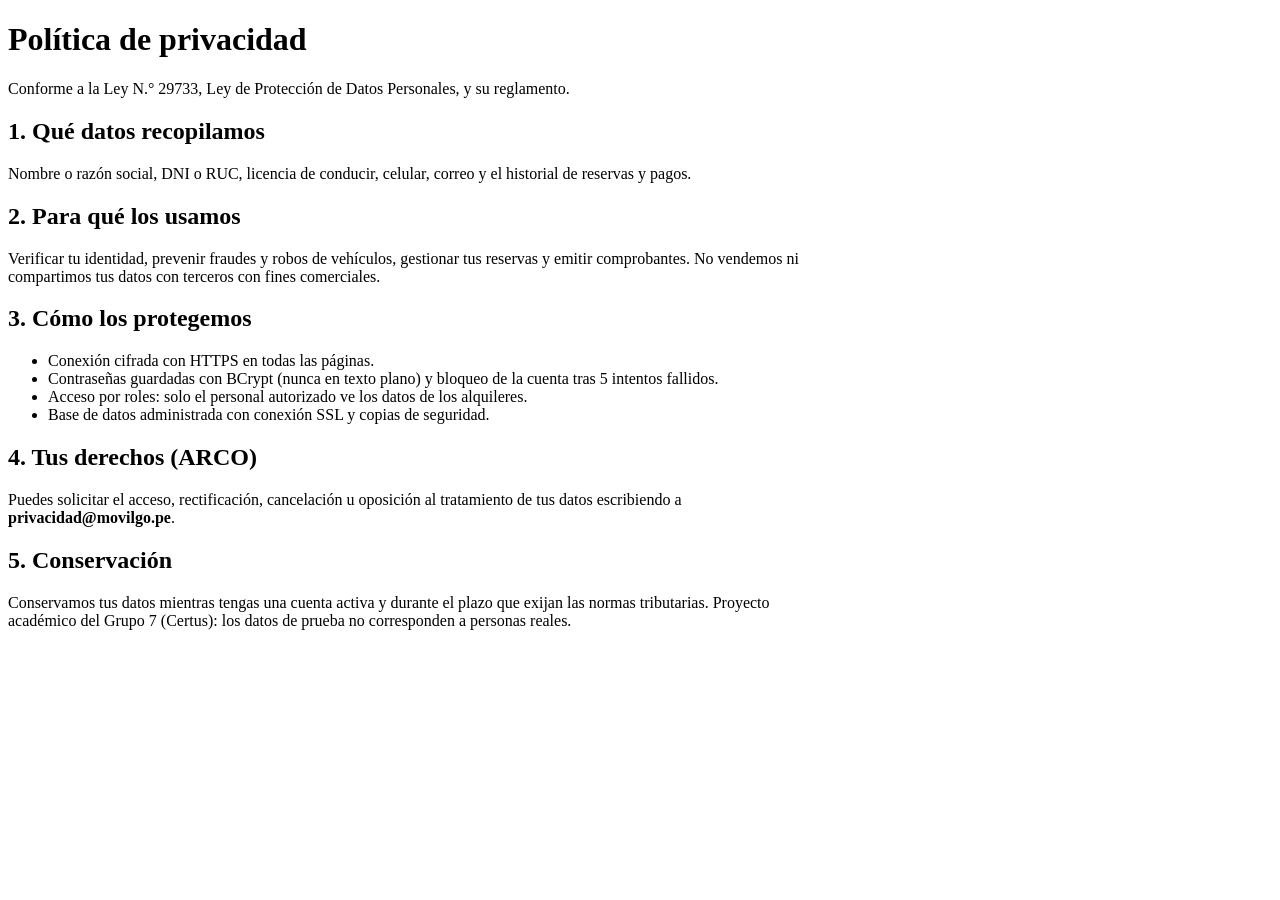
<file: src/main/resources/templates/legal/privacidad.html>
<!DOCTYPE html>
<html lang="es" xmlns:th="http://www.thymeleaf.org">
<head th:replace="~{fragmentos/layout :: cabecera('Política de privacidad')}"></head>
<body>
<nav th:replace="~{fragmentos/layout :: menu}"></nav>
<main class="container py-5" style="max-width: 820px">
  <h1 class="h3 fw-bold mb-1"><i class="bi bi-shield-lock me-2"></i>Política de privacidad</h1>
  <p class="text-muted">Conforme a la Ley N.° 29733, Ley de Protección de Datos Personales, y su reglamento.</p>
  <div class="card card-body shadow-sm border-0">
    <h2 class="h6 fw-bold">1. Qué datos recopilamos</h2>
    <p class="small">Nombre o razón social, DNI o RUC, licencia de conducir, celular, correo y el historial de reservas y pagos.</p>
    <h2 class="h6 fw-bold">2. Para qué los usamos</h2>
    <p class="small">Verificar tu identidad, prevenir fraudes y robos de vehículos, gestionar tus reservas y emitir comprobantes.
      No vendemos ni compartimos tus datos con terceros con fines comerciales.</p>
    <h2 class="h6 fw-bold">3. Cómo los protegemos</h2>
    <ul class="small">
      <li>Conexión cifrada con HTTPS en todas las páginas.</li>
      <li>Contraseñas guardadas con BCrypt (nunca en texto plano) y bloqueo de la cuenta tras 5 intentos fallidos.</li>
      <li>Acceso por roles: solo el personal autorizado ve los datos de los alquileres.</li>
      <li>Base de datos administrada con conexión SSL y copias de seguridad.</li>
    </ul>
    <h2 class="h6 fw-bold">4. Tus derechos (ARCO)</h2>
    <p class="small">Puedes solicitar el acceso, rectificación, cancelación u oposición al tratamiento de tus datos
      escribiendo a <strong>privacidad@movilgo.pe</strong>.</p>
    <h2 class="h6 fw-bold">5. Conservación</h2>
    <p class="small mb-0">Conservamos tus datos mientras tengas una cuenta activa y durante el plazo que exijan las normas
      tributarias. Proyecto académico del Grupo 7 (Certus): los datos de prueba no corresponden a personas reales.</p>
  </div>
</main>
<footer th:replace="~{fragmentos/layout :: pie}"></footer>
</body>
</html>
</file>
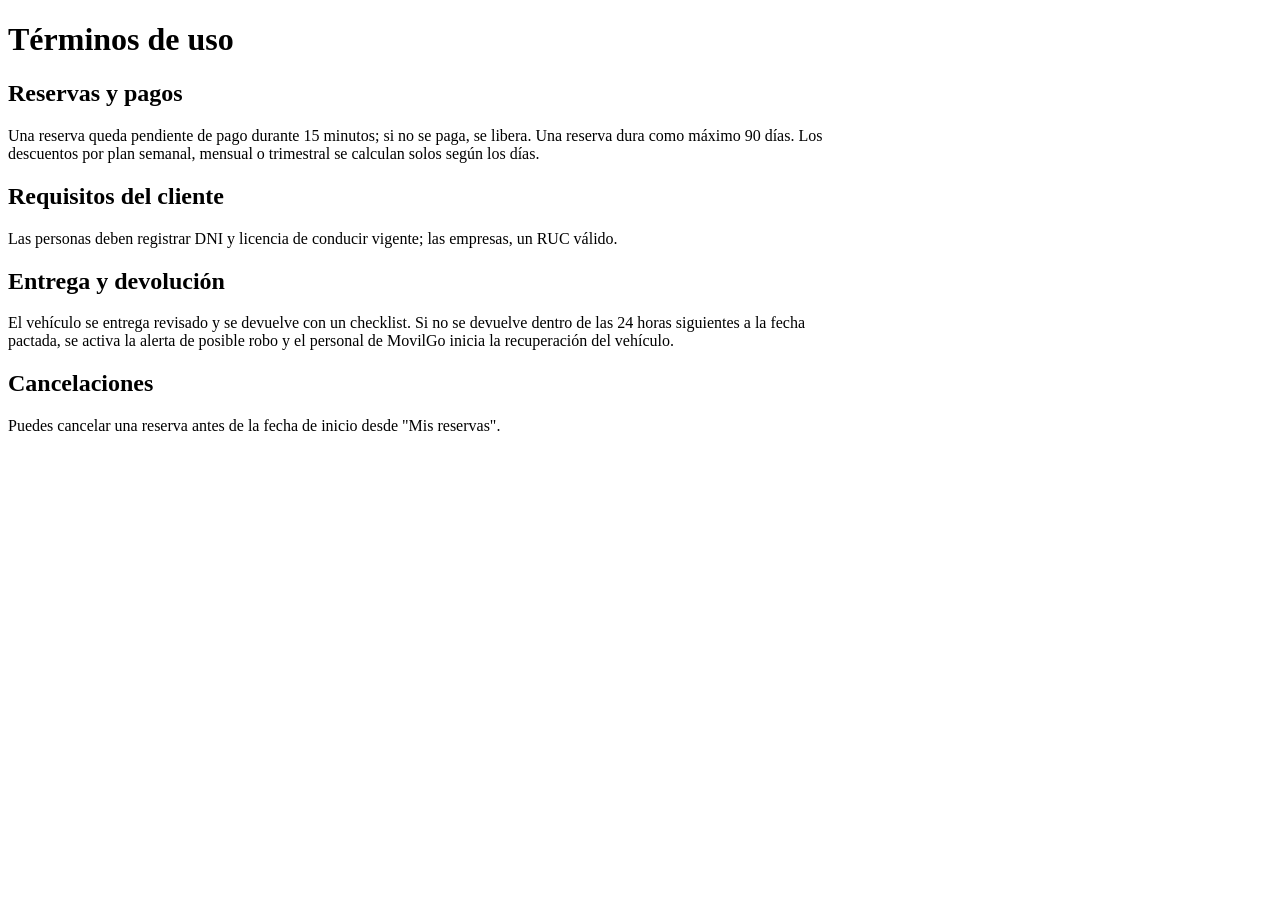
<file: src/main/resources/templates/legal/terminos.html>
<!DOCTYPE html>
<html lang="es" xmlns:th="http://www.thymeleaf.org">
<head th:replace="~{fragmentos/layout :: cabecera('Términos de uso')}"></head>
<body>
<nav th:replace="~{fragmentos/layout :: menu}"></nav>
<main class="container py-5" style="max-width: 820px">
  <h1 class="h3 fw-bold mb-3"><i class="bi bi-file-earmark-text me-2"></i>Términos de uso</h1>
  <div class="card card-body shadow-sm border-0">
    <h2 class="h6 fw-bold">Reservas y pagos</h2>
    <p class="small">Una reserva queda pendiente de pago durante 15 minutos; si no se paga, se libera. Una reserva dura como
      máximo 90 días. Los descuentos por plan semanal, mensual o trimestral se calculan solos según los días.</p>
    <h2 class="h6 fw-bold">Requisitos del cliente</h2>
    <p class="small">Las personas deben registrar DNI y licencia de conducir vigente; las empresas, un RUC válido.</p>
    <h2 class="h6 fw-bold">Entrega y devolución</h2>
    <p class="small">El vehículo se entrega revisado y se devuelve con un checklist. Si no se devuelve dentro de las 24 horas
      siguientes a la fecha pactada, se activa la alerta de posible robo y el personal de MovilGo inicia la recuperación del vehículo.</p>
    <h2 class="h6 fw-bold">Cancelaciones</h2>
    <p class="small mb-0">Puedes cancelar una reserva antes de la fecha de inicio desde "Mis reservas".</p>
  </div>
</main>
<footer th:replace="~{fragmentos/layout :: pie}"></footer>
</body>
</html>
</file>
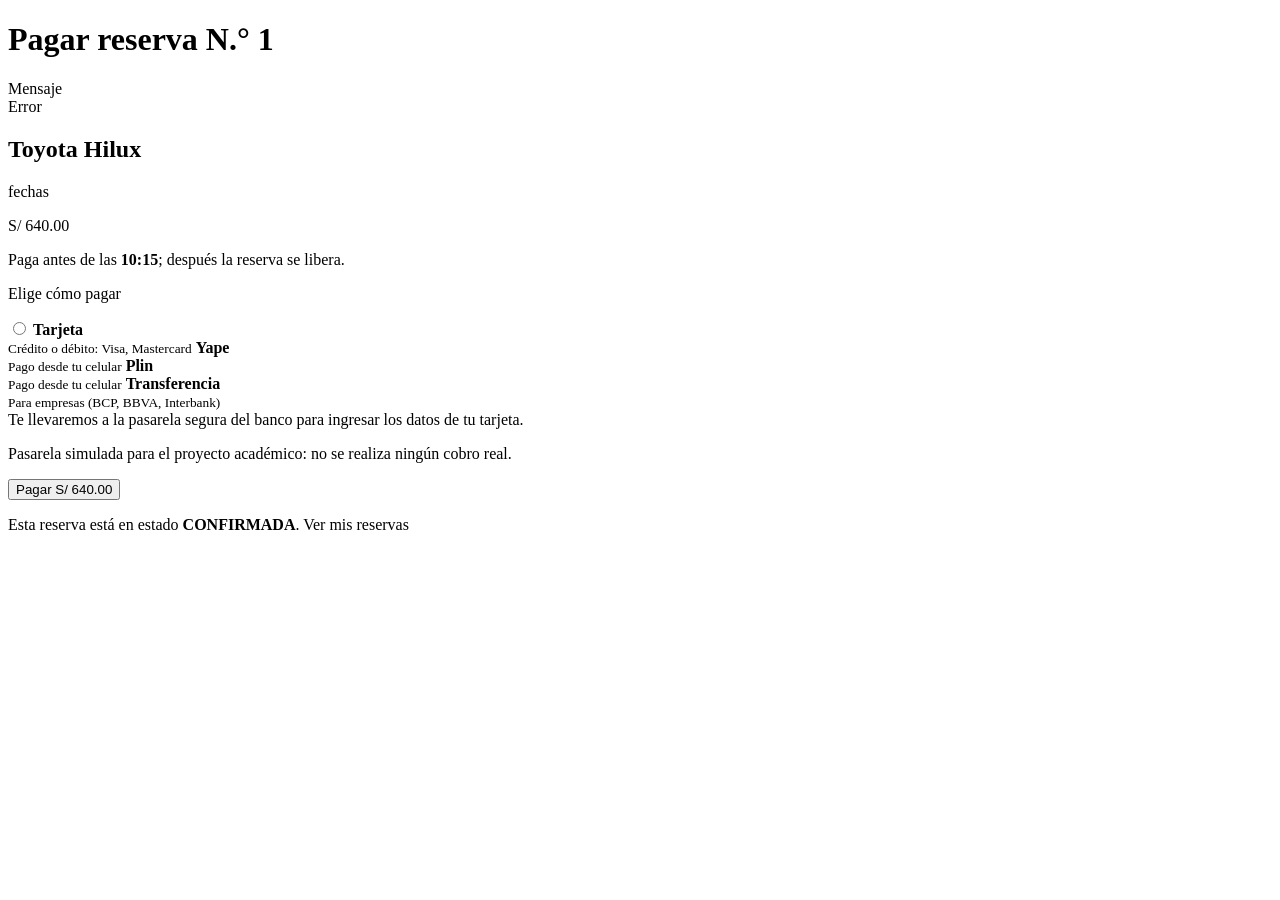
<file: src/main/resources/templates/pagos/pagar.html>
<!DOCTYPE html>
<html lang="es" xmlns:th="http://www.thymeleaf.org">
<head th:replace="~{fragmentos/layout :: cabecera('Pagar reserva')}"></head>
<body>
<nav th:replace="~{fragmentos/layout :: menu}"></nav>
<main class="container py-5" style="max-width: 640px">
  <h1 class="h3 fw-bold mb-4">Pagar reserva N.° <span th:text="${reserva.idReserva}">1</span></h1>
  <div class="alert alert-success" th:if="${mensaje}" th:text="${mensaje}">Mensaje</div>
  <div class="alert alert-danger" th:if="${error}" th:text="${error}">Error</div>
  <div class="card shadow-sm mb-4">
    <div class="card-body">
      <h2 class="h5" th:text="|${reserva.vehiculo.marca} ${reserva.vehiculo.modelo}|">Toyota Hilux</h2>
      <p class="mb-1" th:text="|Del ${#temporals.format(reserva.fechaInicio, 'dd/MM/yyyy')} al ${#temporals.format(reserva.fechaFin, 'dd/MM/yyyy')} · ${reserva.dias} días|">fechas</p>
      <p class="fs-3 fw-bold mg-precio mb-1" th:text="|S/ ${reserva.montoTotal}|">S/ 640.00</p>
      <p class="small text-muted mb-0">Paga antes de las <strong th:text="${#temporals.format(reserva.venceEn, 'HH:mm')}">10:15</strong>; después la reserva se libera.</p>
    </div>
  </div>
  <form th:if="${reserva.estado.name() == 'PENDIENTE_PAGO'}" th:action="@{/pagos/{id}(id=${reserva.idReserva})}" method="post"
        class="card card-body shadow-sm">
    <p class="fw-semibold mb-2">Elige cómo pagar</p>
    <div class="row g-2">
      <div class="col-sm-6" th:each="m, i : ${metodos}">
        <input class="btn-check" type="radio" name="metodo" th:id="|metodo${i.index}|" th:value="${m}" th:checked="${i.first}">
        <label class="mg-metodo" th:for="|metodo${i.index}|" th:switch="${m.name()}">
          <th:block th:case="'TARJETA'"><i class="bi bi-credit-card-2-front"></i>
            <span><strong>Tarjeta</strong><br><small class="text-muted">Crédito o débito: Visa, Mastercard</small></span></th:block>
          <th:block th:case="'YAPE'"><i class="bi bi-phone"></i>
            <span><strong>Yape</strong><br><small class="text-muted">Pago desde tu celular</small></span></th:block>
          <th:block th:case="'PLIN'"><i class="bi bi-phone-vibrate"></i>
            <span><strong>Plin</strong><br><small class="text-muted">Pago desde tu celular</small></span></th:block>
          <th:block th:case="*"><i class="bi bi-bank"></i>
            <span><strong>Transferencia</strong><br><small class="text-muted">Para empresas (BCP, BBVA, Interbank)</small></span></th:block>
        </label>
      </div>
    </div>
    <div class="alert alert-light border small mt-3 mb-0">
      <div data-detalle-metodo="TARJETA"><i class="bi bi-lock-fill me-1"></i>Te llevaremos a la pasarela segura del banco para ingresar los datos de tu tarjeta.</div>
      <div data-detalle-metodo="YAPE" hidden><i class="bi bi-phone me-1"></i>Recibirás la solicitud de pago en la app Yape del celular que registraste.</div>
      <div data-detalle-metodo="PLIN" hidden><i class="bi bi-phone me-1"></i>Recibirás la solicitud de pago en la app de tu banco con Plin.</div>
      <div data-detalle-metodo="TRANSFERENCIA" hidden><i class="bi bi-bank me-1"></i>Te mostraremos la cuenta de MovilGo y el código de operación para tu transferencia.</div>
    </div>
    <p class="small text-muted mt-3 mb-0"><i class="bi bi-info-circle me-1"></i>Pasarela simulada para el proyecto académico: no se realiza ningún cobro real.</p>
    <button class="btn mg-btn btn-lg mt-3" type="submit"><i class="bi bi-lock-fill me-2"></i>Pagar <span th:text="|S/ ${reserva.montoTotal}|">S/ 640.00</span></button>
  </form>
  <p th:unless="${reserva.estado.name() == 'PENDIENTE_PAGO'}" class="text-muted">Esta reserva está en estado
    <strong th:text="${reserva.estado}">CONFIRMADA</strong>. <a th:href="@{/reservas}">Ver mis reservas</a></p>
</main>
<footer th:replace="~{fragmentos/layout :: pie}"></footer>
</body>
</html>
</file>
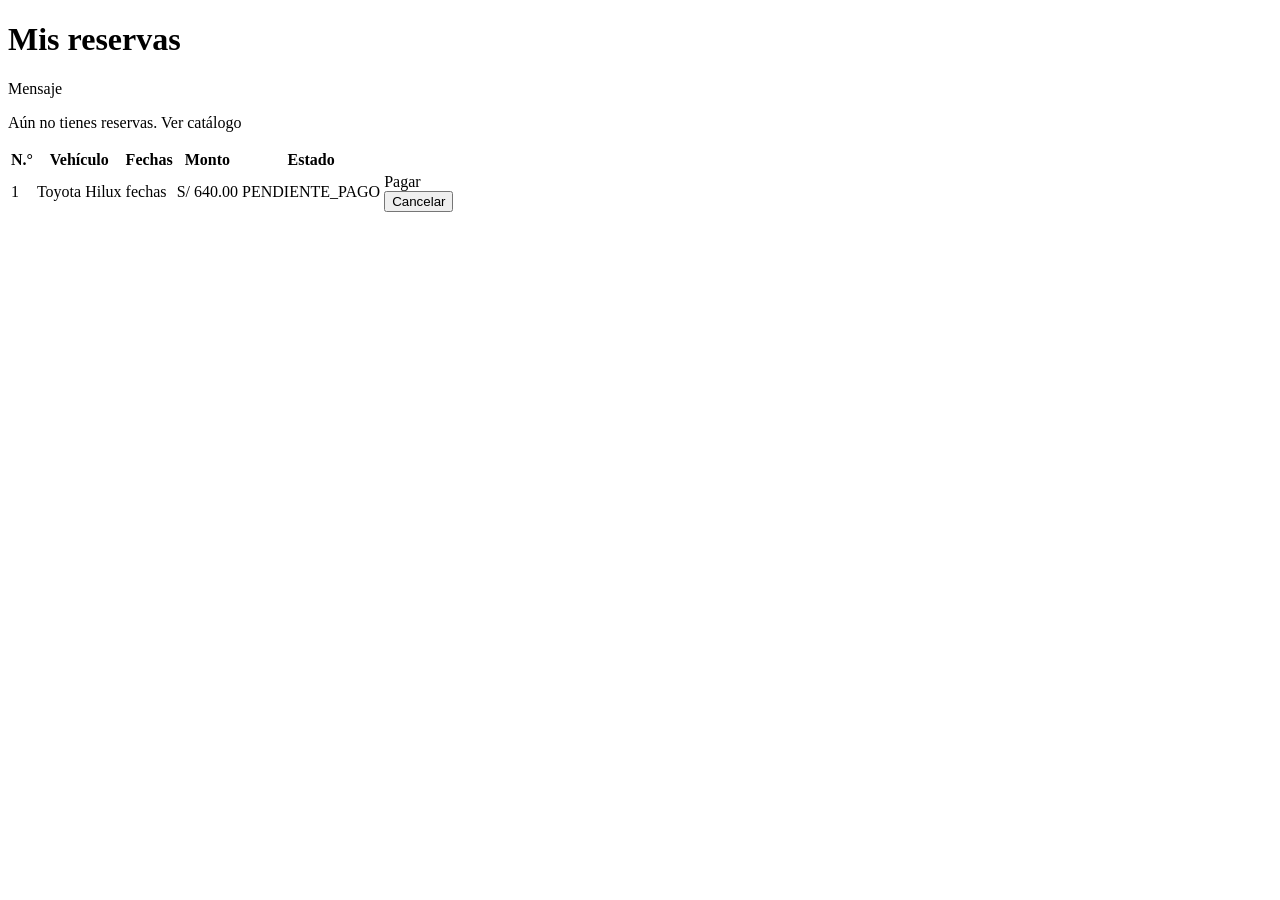
<file: src/main/resources/templates/reservas/mis-reservas.html>
<!DOCTYPE html>
<html lang="es" xmlns:th="http://www.thymeleaf.org">
<head th:replace="~{fragmentos/layout :: cabecera('Mis reservas')}"></head>
<body>
<nav th:replace="~{fragmentos/layout :: menu}"></nav>
<main class="container py-5">
  <h1 class="h3 fw-bold mb-4">Mis reservas</h1>
  <div class="alert alert-success" th:if="${mensaje}" th:text="${mensaje}">Mensaje</div>
  <p class="text-muted" th:if="${#lists.isEmpty(reservas)}">Aún no tienes reservas. <a th:href="@{/catalogo}">Ver catálogo</a></p>
  <div class="table-responsive" th:unless="${#lists.isEmpty(reservas)}">
    <table class="table align-middle bg-white shadow-sm">
      <thead class="table-light">
        <tr><th>N.°</th><th>Vehículo</th><th>Fechas</th><th>Monto</th><th>Estado</th><th></th></tr>
      </thead>
      <tbody>
        <tr th:each="r : ${reservas}">
          <td th:text="${r.idReserva}">1</td>
          <td th:text="|${r.vehiculo.marca} ${r.vehiculo.modelo}|">Toyota Hilux</td>
          <td th:text="|${#temporals.format(r.fechaInicio, 'dd/MM/yyyy')} al ${#temporals.format(r.fechaFin, 'dd/MM/yyyy')} (${r.dias} días)|">fechas</td>
          <td th:text="|S/ ${r.montoTotal}|">S/ 640.00</td>
          <td><span class="badge text-bg-secondary" th:text="${r.estado}">PENDIENTE_PAGO</span></td>
          <td class="text-end">
            <a class="btn btn-sm mg-btn" th:if="${r.estado.name() == 'PENDIENTE_PAGO'}" th:href="@{/pagos/{id}(id=${r.idReserva})}">Pagar</a>
            <form class="d-inline" th:if="${r.estado.name() == 'PENDIENTE_PAGO' or r.estado.name() == 'CONFIRMADA'}"
                  th:action="@{/reservas/{id}/cancelar(id=${r.idReserva})}" method="post">
              <button class="btn btn-sm btn-outline-danger" type="submit">Cancelar</button>
            </form>
          </td>
        </tr>
      </tbody>
    </table>
  </div>
</main>
<footer th:replace="~{fragmentos/layout :: pie}"></footer>
</body>
</html>
</file>
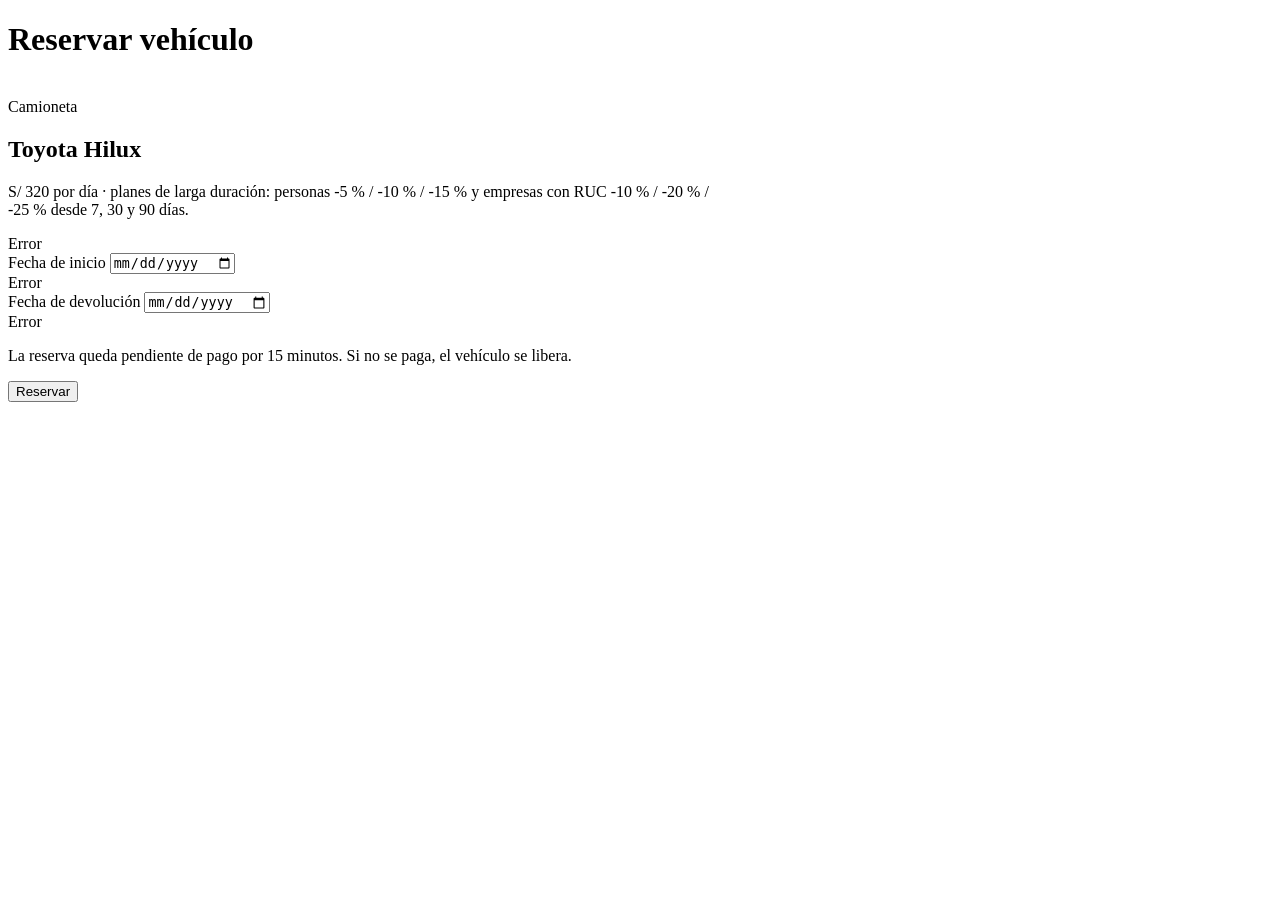
<file: src/main/resources/templates/reservas/nueva.html>
<!DOCTYPE html>
<html lang="es" xmlns:th="http://www.thymeleaf.org">
<head th:replace="~{fragmentos/layout :: cabecera('Nueva reserva')}"></head>
<body>
<nav th:replace="~{fragmentos/layout :: menu}"></nav>
<main class="container py-5" style="max-width: 720px">
  <h1 class="h3 fw-bold mb-4">Reservar vehículo</h1>
  <div class="card shadow-sm mb-4 border-0">
    <div class="row g-0">
      <div class="col-sm-5">
        <img class="mg-foto h-100" th:if="${vehiculo.imagen}" th:src="@{${vehiculo.imagen}}" th:alt="|${vehiculo.marca} ${vehiculo.modelo}|">
        <div class="mg-foto-vacia h-100" th:unless="${vehiculo.imagen}"><i class="bi" th:classappend="${vehiculo.icono}"></i></div>
      </div>
      <div class="col-sm-7">
    <div class="card-body">
      <span class="badge mg-badge mb-2" th:text="${vehiculo.categoria}">Camioneta</span>
      <h2 class="h5" th:text="|${vehiculo.marca} ${vehiculo.modelo}|">Toyota Hilux</h2>
      <p class="mb-0"><span class="fw-bold mg-precio" th:text="|S/ ${vehiculo.precioDia}|">S/ 320</span> por día ·
        planes de larga duración: personas -5 % / -10 % / -15 % y empresas con RUC -10 % / -20 % / -25 %
        desde 7, 30 y 90 días.</p>
    </div>
      </div>
    </div>
  </div>
  <div class="alert alert-danger" th:if="${error}" th:text="${error}">Error</div>
  <form th:action="@{/reservas}" th:object="${reservaForm}" method="post" class="card card-body shadow-sm">
    <input type="hidden" th:field="*{idVehiculo}">
    <div class="row g-3">
      <div class="col-md-6">
        <label class="form-label" for="fechaInicio">Fecha de inicio</label>
        <input class="form-control" type="date" th:field="*{fechaInicio}" id="fechaInicio" th:min="${hoy}"
               th:classappend="${#fields.hasErrors('fechaInicio')} ? 'is-invalid'">
        <div class="invalid-feedback" th:errors="*{fechaInicio}">Error</div>
      </div>
      <div class="col-md-6">
        <label class="form-label" for="fechaFin">Fecha de devolución</label>
        <input class="form-control" type="date" th:field="*{fechaFin}" id="fechaFin" th:min="${hoy}"
               th:classappend="${#fields.hasErrors('fechaFin')} ? 'is-invalid'">
        <div class="invalid-feedback" th:errors="*{fechaFin}">Error</div>
      </div>
    </div>
    <p class="small text-muted mt-3 mb-0">La reserva queda pendiente de pago por 15 minutos. Si no se paga, el vehículo se libera.</p>
    <button class="btn mg-btn mt-3" type="submit">Reservar</button>
  </form>
</main>
<footer th:replace="~{fragmentos/layout :: pie}"></footer>
</body>
</html>
</file>
